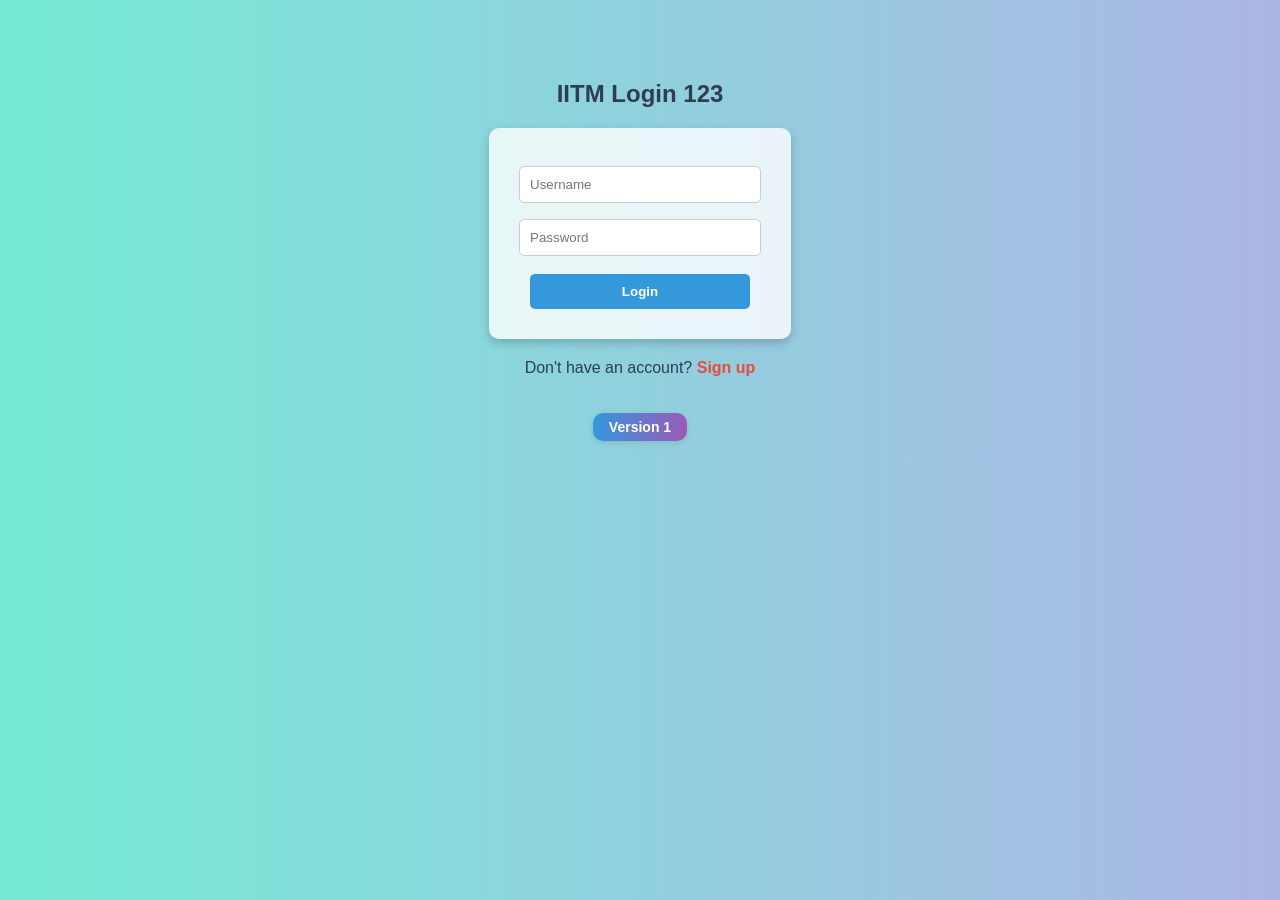
<file: Application-Source-Code/index.html>
<!DOCTYPE html>
<html>
<head>
  <title>Login</title>
  <link rel="stylesheet" href="style.css">
</head>
<body>
  <h2>IITM Login 123</h2>
  <form id="login-form">
    <input type="text" id="username" placeholder="Username" required><br>
    <input type="password" id="password" placeholder="Password" required><br>
    <button type="submit">Login</button>
  </form>
  <p>Don't have an account? <a href="/signup/">Sign up</a></p>
  <p class="version-label">Version 1</p>


  <script>
    document.getElementById('login-form').addEventListener('submit', async (e) => {
      e.preventDefault();
      const res = await fetch("/api/login", {
        method: "POST",
        headers: { 'Content-Type': 'application/json' },
        body: JSON.stringify({
          username: document.getElementById('username').value,
          password: document.getElementById('password').value
        })
      });

      const data = await res.json();
      if (res.ok) {
        alert(data.message);
        window.location.href = "/success/";
      } else {
        alert(data.message);
      }
    });
  </script>
</body>
</html>
</file>
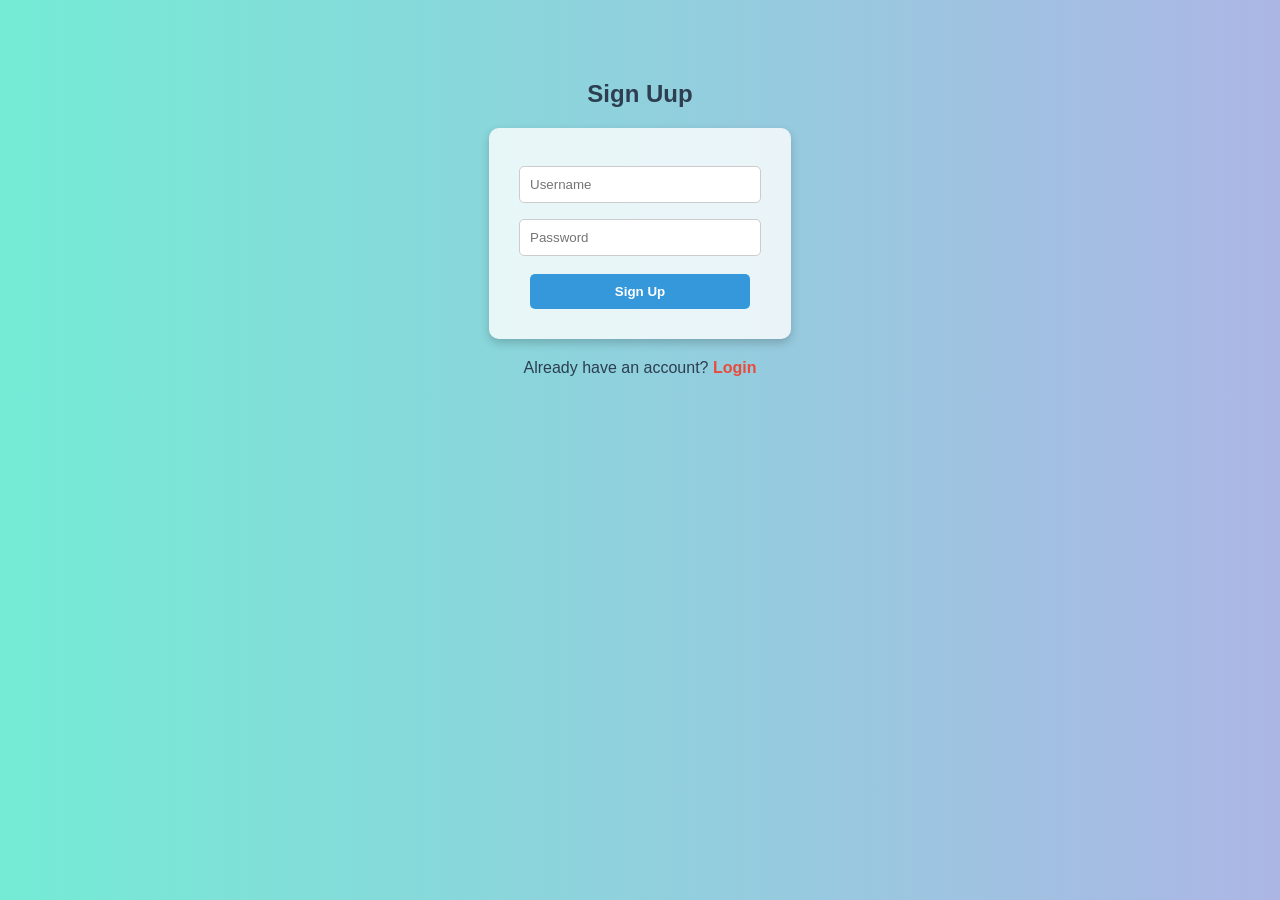
<file: Application-Source-Code/signup.html>
<!DOCTYPE html>
<html>
<head>
  <title>Signup</title>
  <link rel="stylesheet" href="style.css">
</head>
<body>
  <h2>Sign Uup</h2>
  <form id="signup-form">
    <input type="text" id="username" placeholder="Username" required><br>
    <input type="password" id="password" placeholder="Password" required><br>
    <button type="submit">Sign Up</button>
  </form>
  <p>Already have an account? <a href="/login/">Login</a></p>

  <script>
    document.getElementById('signup-form').addEventListener('submit', async (e) => {
      e.preventDefault();
      const res = await fetch("/api/register", {
        method: "POST",
        headers: { 'Content-Type': 'application/json' },
        body: JSON.stringify({
          username: document.getElementById('username').value,
          password: document.getElementById('password').value
        })
      });

      const data = await res.json();
      alert(data.message);
      if (res.ok) window.location.href = "/login/";
    });
  </script>
</body>
</html>
</file>
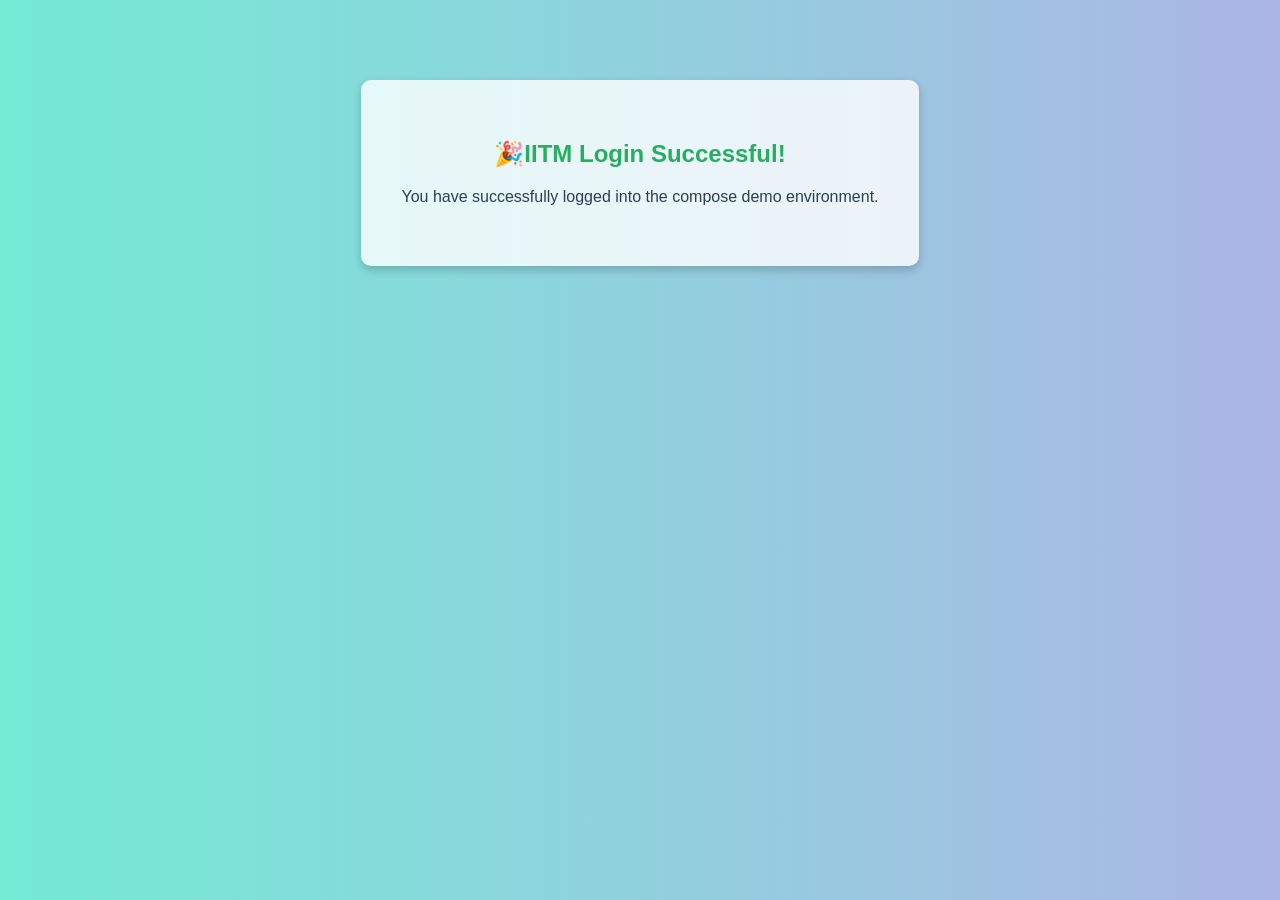
<file: Application-Source-Code/success.html>
<!DOCTYPE html>
<html>
<head>
  <title>Login Success</title>
  <style>
    body {
      font-family: Arial, sans-serif;
      text-align: center;
      margin-top: 80px;
      background: linear-gradient(to right, #74ebd5, #acb6e5);
      color: #2c3e50;
    }

    .success-container {
      background-color: #ffffffcc;
      padding: 40px;
      border-radius: 10px;
      display: inline-block;
      box-shadow: 0 4px 10px rgba(0, 0, 0, 0.2);
    }

    .success-container h2 {
      color: #27ae60;
      margin-bottom: 20px;
    }

    .success-container p {
      font-size: 16px;
      margin-bottom: 20px;
    }
  </style>
</head>
<body>
  <div class="success-container">
    <h2>🎉IITM Login Successful!</h2>
    <p>You have successfully logged into the compose demo environment.</p>
  </div>
</body>
</html>
</file>
<file: Application-Source-Code/style.css>
body {
  font-family: Arial, sans-serif;
  text-align: center;
  margin-top: 80px;
  background: linear-gradient(to right, #74ebd5, #acb6e5);
  color: #333;
}

h2 {
  color: #2c3e50;
  margin-bottom: 20px;
}

form {
  background-color: #ffffffcc;
  padding: 30px;
  border-radius: 10px;
  display: inline-block;
  box-shadow: 0 4px 10px rgba(0, 0, 0, 0.2);
}

input {
  padding: 10px;
  margin: 8px 0;
  width: 220px;
  border: 1px solid #ccc;
  border-radius: 5px;
  transition: border 0.3s, box-shadow 0.3s;
}

input:focus {
  border-color: #3498db;
  box-shadow: 0 0 5px rgba(52, 152, 219, 0.5);
  outline: none;
}

button {
  padding: 10px;
  margin-top: 10px;
  width: 220px;
  background-color: #3498db;
  color: white;
  border: none;
  border-radius: 5px;
  font-weight: bold;
  cursor: pointer;
  transition: background-color 0.3s;
}

button:hover {
  background-color: #2980b9;
}

p {
  margin-top: 20px;
  color: #2c3e50;
}

a {
  color: #e74c3c;
  text-decoration: none;
  font-weight: bold;
}

a:hover {
  text-decoration: underline;
}

.version-label {
  margin-top: 20px;
  font-size: 14px;
  font-weight: bold;
  color: white;
  background: linear-gradient(to right, #3498db, #9b59b6);
  padding: 6px 16px;
  border-radius: 10px;
  box-shadow: 0 2px 6px rgba(0,0,0,0.1);
  display: inline-block;
}
</file>
